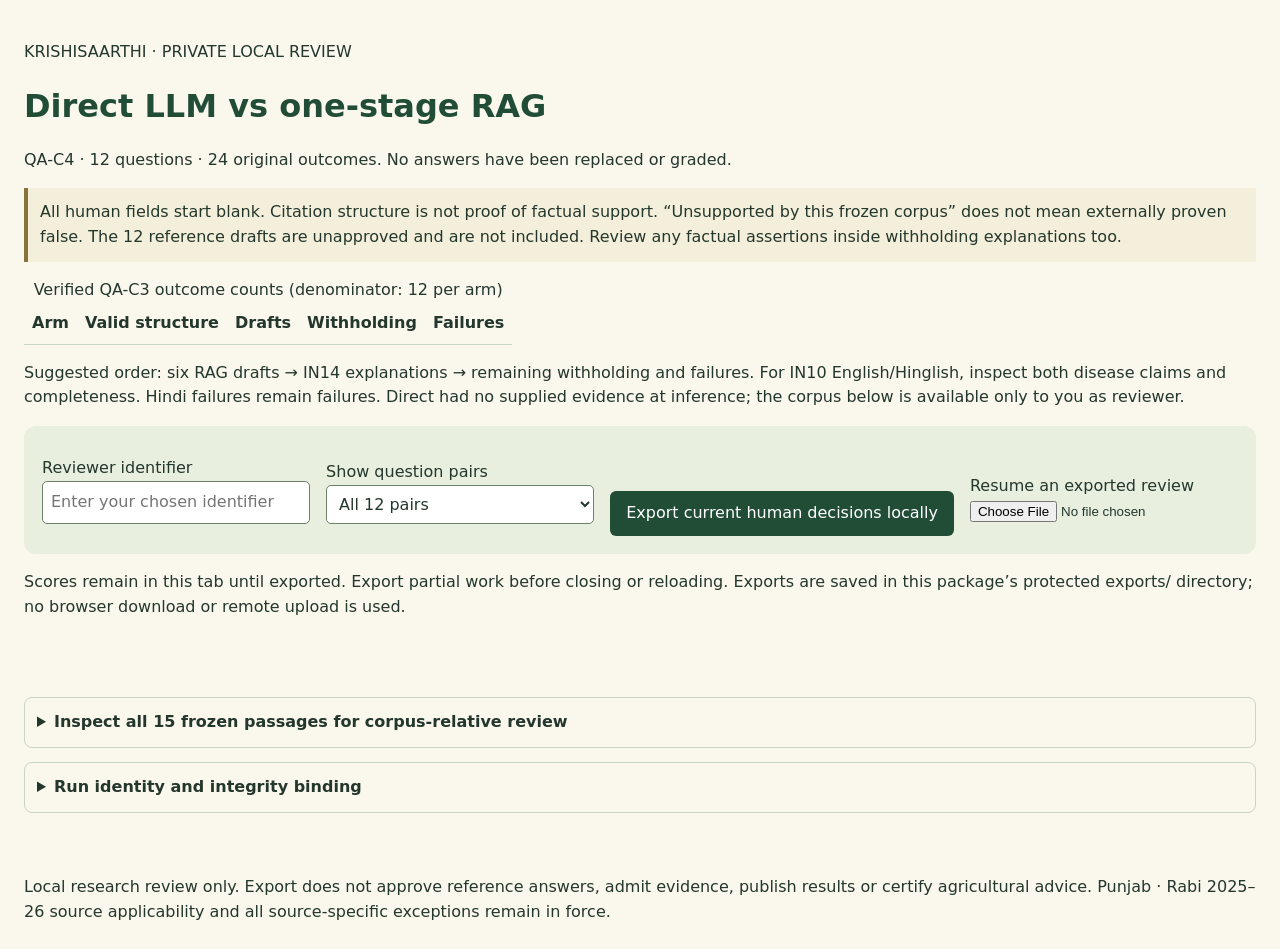
<file: src/krishisaarthi/evaluation/qa_review.html>
<!doctype html><html lang="en"><head><meta charset="utf-8"><meta name="viewport" content="width=device-width,initial-scale=1"><title>KrishiSaarthi · QA-C4 human review</title>
<style>
:root{color-scheme:light;--green:#214d37;--cream:#faf7ed;--line:#c9d5c7}*{box-sizing:border-box}body{margin:0;background:var(--cream);color:#24372c;font:16px/1.55 system-ui,sans-serif}header,main,footer{max-width:1400px;margin:auto;padding:24px}h1,h2,h3{line-height:1.25;color:var(--green)}h1{font-size:2rem}.toolbar{display:flex;flex-wrap:wrap;gap:16px;align-items:end;background:#e8efdf;padding:18px;border-radius:12px}.pair{margin:32px 0;padding:22px;background:#fffdf7;border:1px solid var(--line);border-radius:16px}.arms{display:grid;grid-template-columns:1fr 1fr;gap:20px}.arm{min-width:0;background:white;border:1px solid var(--line);border-radius:12px;padding:18px}.badge{font-weight:700;background:#e8efdf;padding:6px 10px;display:inline-block;border-radius:8px}.failure{background:#fae8dc}.notice{border-left:4px solid #86723b;padding:12px;background:#f4efdb}pre{white-space:pre-wrap;overflow-wrap:anywhere;font:14px/1.6 ui-monospace,monospace;max-height:28rem;overflow:auto;background:#f5f5ef;padding:12px}details{margin:14px 0;border:1px solid var(--line);border-radius:8px;padding:12px}summary{cursor:pointer;font-weight:650}label{display:block;margin:12px 0}select,textarea,input[type=text]{display:block;font:inherit;padding:8px;border:1px solid #6d806a;border-radius:5px;width:100%;background:white;color:#24372c}textarea{min-height:85px}button{font:inherit;border:0;border-radius:6px;padding:10px 16px;background:var(--green);color:white;cursor:pointer}button:disabled{opacity:.5}a{color:var(--green)}:focus-visible{outline:3px solid #ad6d00;outline-offset:3px}.muted{color:#51634f;font-size:.9rem}.claim{border-left:3px solid var(--green);padding-left:12px}fieldset{min-width:0;border:1px solid var(--line);margin:18px 0;padding:12px}legend{font-weight:bold}.skip{position:absolute;left:-9999px}.skip:focus{left:16px;top:8px;background:white;padding:12px}table{display:block;overflow-x:auto;border-collapse:collapse;width:100%}th,td{text-align:left;padding:8px;border-bottom:1px solid var(--line)}#message{white-space:pre-wrap}nav{display:flex;gap:10px;flex-wrap:wrap}nav a{padding:5px}#progress{font-weight:bold} .source{overflow-wrap:anywhere}.toolbar>label{min-width:0;flex:1 1 200px}input[type=file]{max-width:100%}h2{overflow-wrap:anywhere}select{min-width:0;max-width:100%}@media(max-width:760px){.arms{grid-template-columns:1fr}header,main,footer{padding:14px}.pair{padding:12px}.toolbar{align-items:stretch}h1{font-size:1.6rem}pre{font-size:13px}}
</style></head><body><a href="#cases" class="skip">Skip to response reviews</a><header><p>KRISHISAARTHI · PRIVATE LOCAL REVIEW</p><h1>Direct LLM vs one-stage RAG</h1><p>QA-C4 · 12 questions · 24 original outcomes. No answers have been replaced or graded.</p>
<p class="notice">All human fields start blank. Citation structure is not proof of factual support. “Unsupported by this frozen corpus” does not mean externally proven false. The 12 reference drafts are unapproved and are not included. Review any factual assertions inside withholding explanations too.</p>
<table><caption>Verified QA-C3 outcome counts (denominator: 12 per arm)</caption><thead><tr><th>Arm</th><th>Valid structure</th><th>Drafts</th><th>Withholding</th><th>Failures</th></tr></thead><tbody id="counts"></tbody></table>
<p>Suggested order: six RAG drafts → IN14 explanations → remaining withholding and failures. For IN10 English/Hinglish, inspect both disease claims and completeness. Hindi failures remain failures. Direct had no supplied evidence at inference; the corpus below is available only to you as reviewer.</p>
<div class="toolbar"><label>Reviewer identifier<input id="reviewer" type="text" maxlength="200" autocomplete="off" placeholder="Enter your chosen identifier"></label><label>Show question pairs<select id="filter"><option value="all">All 12 pairs</option><option value="draft">Six RAG draft pairs first</option><option value="in14">IN14 withholding</option><option value="pending">Pairs with pending review</option></select></label><button id="export" type="button">Export current human decisions locally</button><label>Resume an exported review<input id="import" type="file" accept=".json,application/json"></label></div>
<p id="progress" role="status" aria-live="polite"></p><p id="message" role="status" aria-live="polite">Scores remain in this tab until exported. Export partial work before closing or reloading. Exports are saved in this package’s protected exports/ directory; no browser download or remote upload is used.</p><nav id="nav" aria-label="Question pairs"></nav></header>
<main><div id="cases"></div><details><summary>Inspect all 15 frozen passages for corpus-relative review</summary><p>These are the complete authorized pilot passages, not reference answers. Context references do not supply absent evidence. No external source inspection is implied.</p><div id="corpus"></div></details><details><summary>Run identity and integrity binding</summary><pre id="binding"></pre></details></main>
<footer>Local research review only. Export does not approve reference answers, admit evidence, publish results or certify agricultural advice. Punjab · Rabi 2025–26 source applicability and all source-specific exceptions remain in force.</footer>
<script id="package" type="application/json">__PACKAGE__</script><script>
'use strict';
const pkg=JSON.parse(document.getElementById('package').textContent);
let reviews=structuredClone(pkg.reviews);
const $=id=>document.getElementById(id);
function node(tag,text,cls){const n=document.createElement(tag);if(text!==undefined)n.textContent=text;if(cls)n.className=cls;return n;}
function json(value){return node('pre',JSON.stringify(value,null,2));}
function detail(title,child,open=false){const d=node('details');d.open=open;d.append(node('summary',title),child);return d;}
function reviewFor(row){return reviews.find(r=>r.case_id===row.case_id&&r.arm===row.arm);}
function ready(r){return Object.keys(pkg.rubric).every(k=>r[k]!==null)&&r.claim_citations.every(c=>c.support!==null);}
function changed(r){r.reviewed=false;updateProgress();}
function selectField(label,choices,value,set){const wrap=node('label',label);const s=node('select');s.setAttribute('aria-label',label);s.append(new Option('— Select after inspection —',''));choices.forEach(x=>s.append(new Option(x,x)));s.value=value||'';s.addEventListener('change',()=>set(s.value||null));wrap.append(s);return wrap;}
function updateProgress(){$('progress').textContent=`${reviews.filter(r=>r.reviewed).length} / 24 explicitly marked reviewed · ${reviews.filter(r=>ready(r)).length} have all rating fields filled`;
 document.querySelectorAll('input[data-review-key]').forEach(n=>{const r=reviews.find(x=>x.case_id+'--'+x.arm===n.dataset.reviewKey);n.checked=r.reviewed;});}
function sourceView(s){const b=node('div',undefined,'source');b.append(node('p','Exact canonical passage text'),node('pre',s.text));b.append(detail('Source identifiers, physical/printed page references and canonical offsets',json(s.provenance||{...s,text:undefined})));if(s.scope)b.append(detail('Source conditions and qualifications',json(s.scope)));return b;}
function armView(row,pair){const r=reviewFor(row),b=node('section',undefined,'arm');const heading=node('h3',row.arm==='direct'?'Direct LLM':'One-stage RAG');b.append(heading);
 const label=row.status==='error'?'GENERATION FAILURE':row.status==='review_required'?'ANSWER DRAFT — HUMAN REVIEW REQUIRED':'WITHHOLDING — '+row.status.toUpperCase();b.append(node('p',label,'badge '+(row.status==='error'?'failure':'')));
 b.append(node('p',`Failure category: ${row.failure_category||'none'} · Input tokens: ${row.input_tokens} · Output tokens: ${row.output_tokens} · Latency: ${row.latency_seconds.toFixed(2)} s`,'muted'));
 if(row.status==='error')b.append(node('p','The raw text below failed the output contract. It is not a successful answer or abstention. You may note factual content, but preserve the recorded failure.','notice'));
 row.claims.forEach((c,i)=>{const box=node('div',undefined,'claim');box.append(node('h4',`Claim ${i+1}`),node('p',c.text));if(row.arm==='rag'){box.append(node('p','Provided handles: '+c.evidence_handles.join(', ')));c.evidence_handles.forEach(h=>{const s=pair.evidence.find(e=>e.handle===h);box.append(detail(`${h} — inspect provided evidence and provenance`,sourceView(s)));const cr=r.claim_citations.find(x=>x.claim_index===i&&x.handle===h);box.append(node('p','Structural diagnostic: valid / resolved. This is not a human support score.','muted'));box.append(selectField(`${h}: does this evidence support claim ${i+1}?`,pkg.citation_rubric,cr.support,v=>{cr.support=v;changed(r);}));});}b.append(box);});
 if(row.reason)b.append(node('h4','Model withholding / explanatory reason'),node('p',row.reason));
 b.append(detail('Exact original raw model output'+(row.status==='error'?' — failed generation':''),node('pre',row.raw_output),row.status==='error'));
 if(row.arm==='direct')b.append(node('p','Supplied-evidence citation validation: N/A. No evidence was supplied to Direct.','muted'));
 else if(!row.claims.length)b.append(node('p','No accepted claims: claim-level citation review is not applicable. Inspect the reason/raw output separately.','muted'));
 if(row.citations.length)b.append(detail('Application-resolved original citations',json(row.citations)));
 const f=node('fieldset');f.append(node('legend','Your human evaluation — initially blank'));
 Object.entries(pkg.rubric).forEach(([key,opts])=>f.append(selectField(key.replaceAll('_',' '),opts,r[key],v=>{r[key]=v;changed(r);})));const notes=node('label','Reviewer notes — missing conditions, quantities, inaccuracies, language or uncertainty');const t=node('textarea');t.value=r.notes;t.maxLength=10000;t.addEventListener('input',()=>{r.notes=t.value;changed(r);});notes.append(t);f.append(notes);
 const check=node('label');const cb=node('input');cb.type='checkbox';cb.dataset.reviewKey=row.case_id+'--'+row.arm;cb.checked=r.reviewed;cb.addEventListener('change',()=>{if(cb.checked&&!ready(r)){cb.checked=false;$('message').textContent='Fill all four ratings and each claim-citation rating before marking this outcome reviewed. Choose Uncertain or N/A explicitly where appropriate.';return;}r.reviewed=cb.checked;updateProgress();});check.append(cb,document.createTextNode(' I have personally reviewed this outcome and the selected fields.'));f.append(check);b.append(f);return b;}
function render(){const area=$('cases');area.replaceChildren();let pairs=[...pkg.pairs];const filter=$('filter').value;if(filter==='draft')pairs.sort((a,b)=>Number(b.rows[1].status==='review_required')-Number(a.rows[1].status==='review_required'));if(filter==='in14')pairs=pairs.filter(p=>p.case_id.includes('in-14'));if(filter==='pending')pairs=pairs.filter(p=>p.rows.some(r=>!reviewFor(r).reviewed));
 pairs.forEach(p=>{const s=node('section',undefined,'pair');s.id=p.case_id;s.append(node('h2',p.case_id+' · '+p.question.language),node('p',p.question.text));if(p.case_id.includes('in-10')&&p.question.language!=='hi')s.append(node('p','Priority: inspect both disease descriptions and whether the comparison is complete. Two citations alone do not establish completeness.','notice'));if(p.case_id.includes('in-14'))s.append(node('p','Check withholding against the entire 15-passage corpus below. Do not infer a numerical cutoff from fertilizer amounts.','notice'));const arms=node('div',undefined,'arms');p.rows.forEach(r=>arms.append(armView(r,p)));s.append(arms);const es=node('div');p.evidence.forEach(e=>es.append(detail(e.handle+' · '+e.provenance.passage_id,sourceView(e))));s.append(detail('Actual E5 Top-5 evidence supplied to RAG only',es));area.append(s);});updateProgress();}
$('filter').addEventListener('change',render);
$('export').addEventListener('click',async()=>{if(location.protocol==='file:'){$('message').textContent='Open through the provided localhost review command to save inside the protected exports/ directory.';return;}const button=$('export');button.disabled=true;try{const resp=await fetch('/export',{method:'POST',headers:{'Content-Type':'application/json','X-Review-Token':'__SESSION_TOKEN__'},body:JSON.stringify({package_fingerprint:pkg.package_fingerprint,reviewer_id:$('reviewer').value,records:reviews})});if(!resp.ok)throw Error('Export rejected. Enter your reviewer identifier and check review fields.');const result=await resp.json();$('message').textContent='Saved locally: '+result.saved+'\nThis is a human review artifact, not reference approval or publication.';}catch(e){$('message').textContent=e.message;}finally{button.disabled=false;}});
$('import').addEventListener('change',async e=>{try{const v=JSON.parse(await e.target.files[0].text());if(v.package_fingerprint!==pkg.package_fingerprint||v.records.length!==24)throw Error();const expected=new Map(pkg.reviews.map(r=>[r.case_id+'--'+r.arm,r]));const seen=new Set();for(const r of v.records){const key=r.case_id+'--'+r.arm,base=expected.get(key);if(!base||seen.has(key)||typeof r.reviewed!=='boolean'||typeof r.notes!=='string'||r.notes.length>10000||r.citation_applicability!==base.citation_applicability||JSON.stringify(Object.keys(r).sort())!==JSON.stringify(Object.keys(base).sort()))throw Error();seen.add(key);for(const [k,opts] of Object.entries(pkg.rubric))if(r[k]!==null&&!opts.includes(r[k]))throw Error();if(r.claim_citations.length!==base.claim_citations.length)throw Error();r.claim_citations.forEach((c,i)=>{const bc=base.claim_citations[i];if(c.claim_index!==bc.claim_index||c.handle!==bc.handle||(c.support!==null&&!pkg.citation_rubric.includes(c.support)))throw Error();});if(r.reviewed&&!ready(r))throw Error();}if(typeof v.reviewer_id!=='string')throw Error();reviews=v.records;$('reviewer').value=v.reviewer_id;render();$('message').textContent='Resumed explicitly exported decisions for this exact package. No new approvals inferred.';}catch(_){$('message').textContent='Import rejected: malformed file, decisions or package mismatch.';}});
for(const [arm,c] of Object.entries(pkg.counts)){const tr=node('tr');[arm,c[1],c[2],c[3],c[4]].forEach(x=>tr.append(node('td',String(x))));$('counts').append(tr);}
pkg.pairs.forEach(p=>{const a=node('a',p.case_id.replace('pilot-v01-',''));a.href='#'+p.case_id;$('nav').append(a);});pkg.corpus.forEach(p=>{const s=sourceView(p);s.append(detail('Document applicability metadata',json(pkg.document_metadata[p.document_id])));$('corpus').append(detail(p.passage_id,s));});$('binding').textContent=JSON.stringify(pkg.binding,null,2);render();
</script></body></html>
</file>
